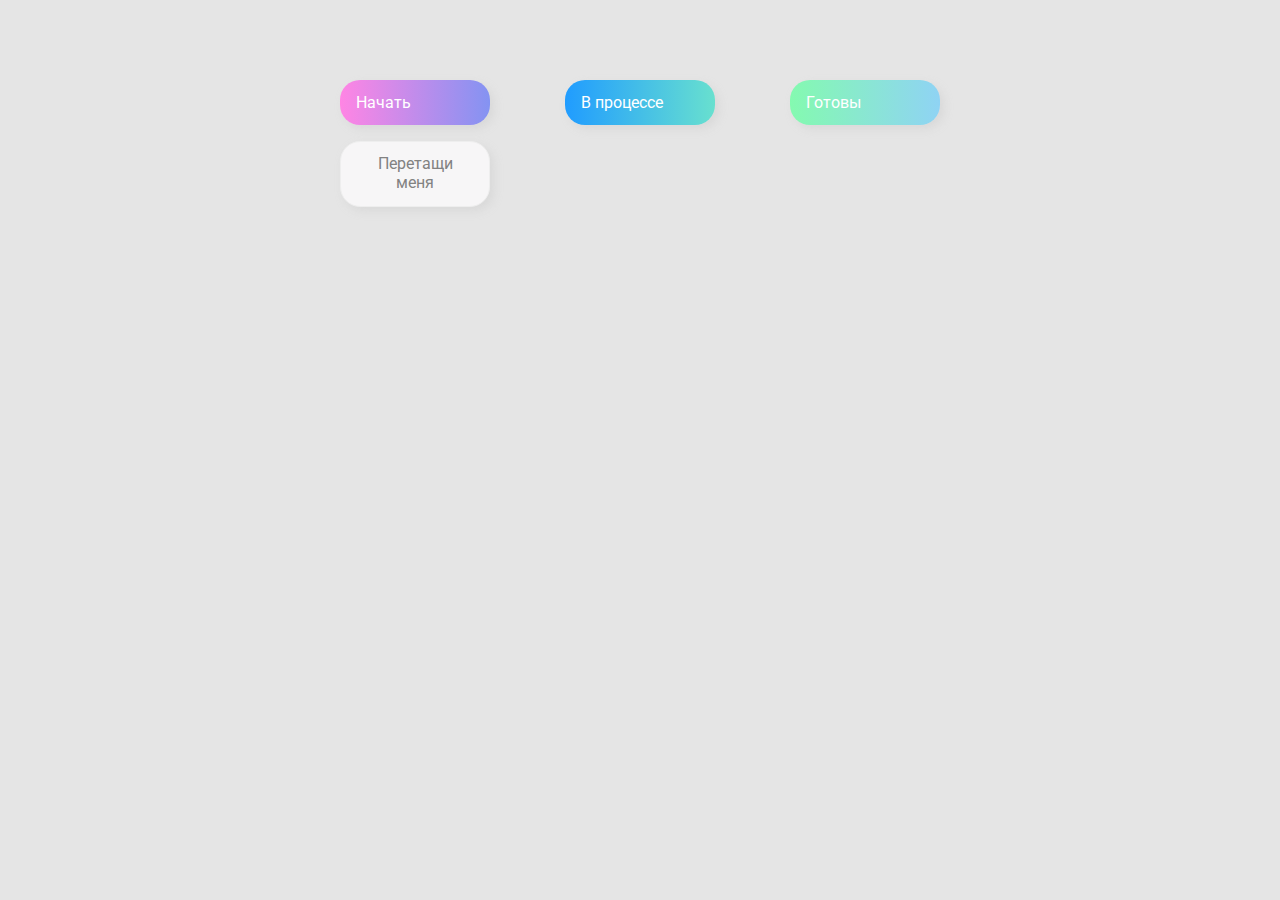
<file: marathon-drag&drop/index.html>
<!DOCTYPE html>
<html lang="ru">

<head>
  <meta charset="UTF-8" />
  <meta name="viewport" content="width=device-width, initial-scale=1.0" />
  <link rel="stylesheet" href="styles.css" />
  <title>Drag & Drop</title>
</head>

<body>
  <div>
    <div class="row">
      <div class="col-header start">Начать</div>
      <div class="col-header progress">В процессе</div>
      <div class="col-header done">Готовы</div>
    </div>

    <div class="row">
      <div class="placeholder">
        <div class="item" draggable="true">Перетащи меня</div>
      </div>
      <div class="placeholder"></div>
      <div class="placeholder"></div>
    </div>
  </div>
  <script src="index.js"></script>
</body>

</html>
</file>
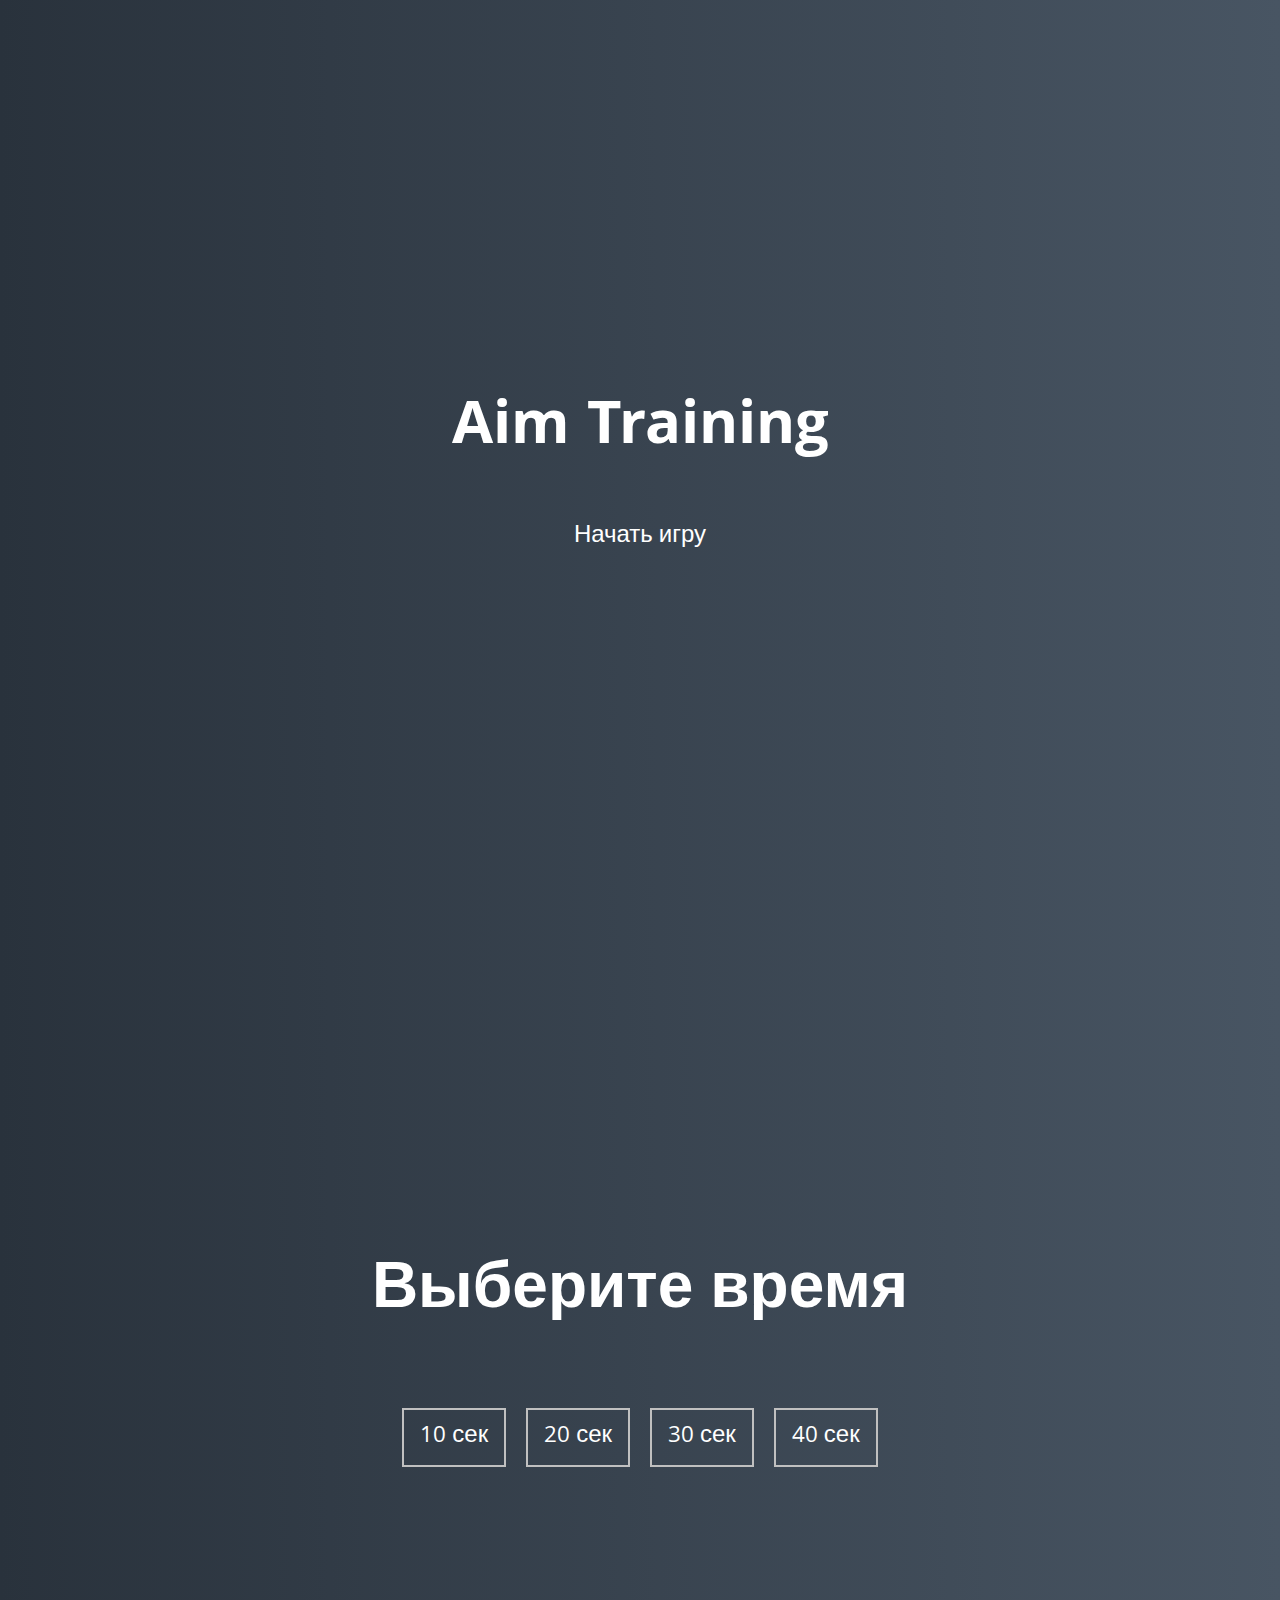
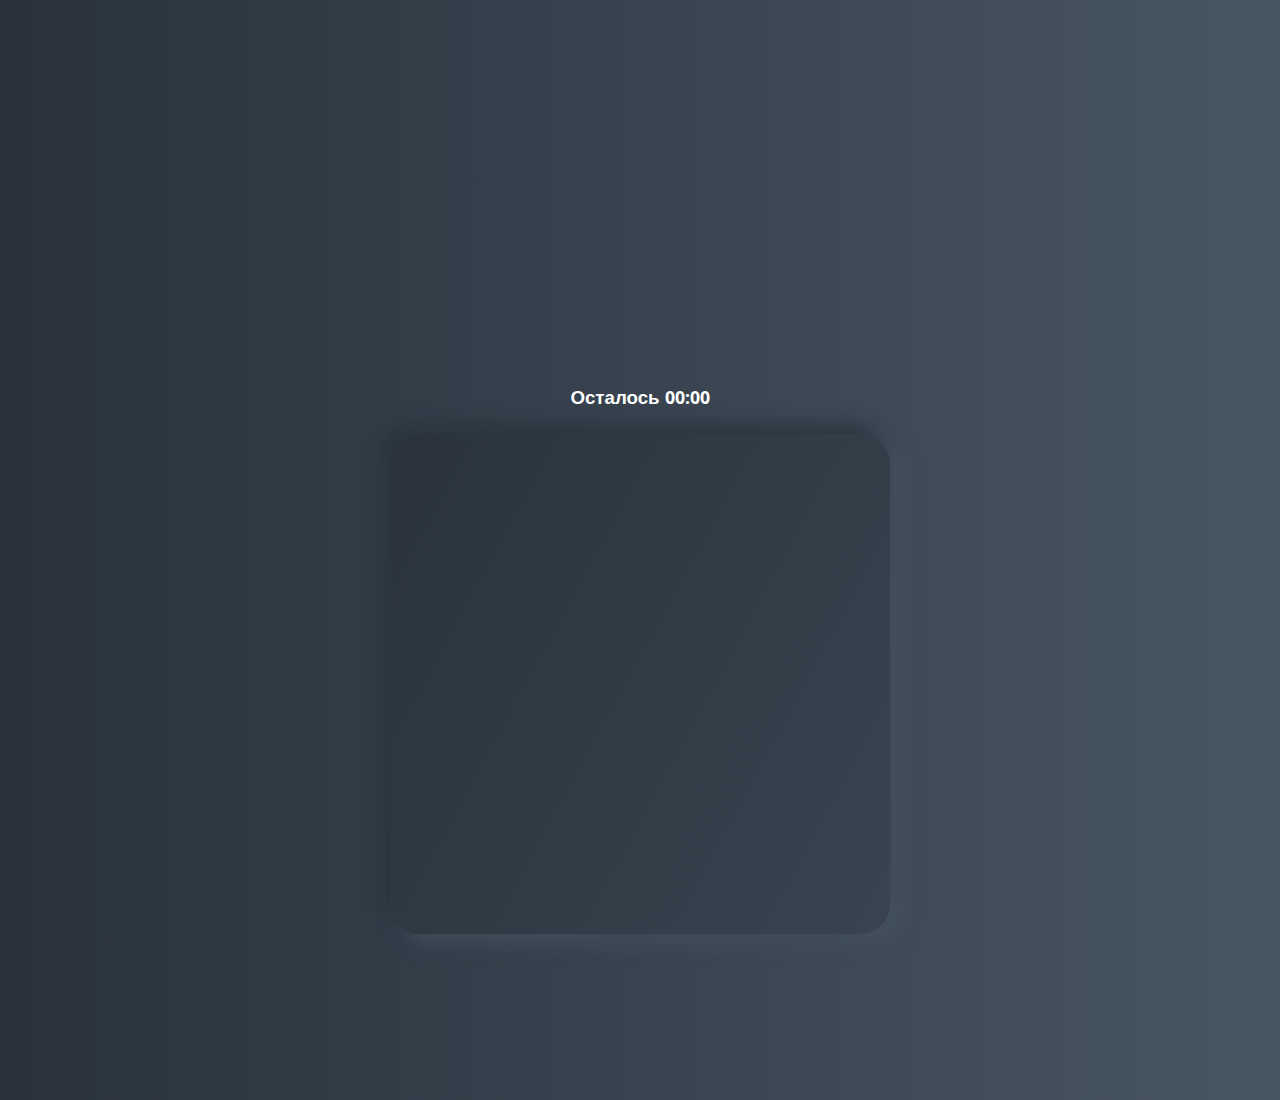
<file: marathon-mini-game2/index.html>
<!DOCTYPE html>
<html lang="en">

<head>
  <meta charset="UTF-8" />
  <meta name="viewport" content="width=device-width, initial-scale=1.0" />
  <link rel="stylesheet" href="styles.css" />
  <title>Aim Training</title>
</head>

<body>
  <div class="screen">
    <h1>Aim Training</h1>
    <a href="#" class="start">Начать игру</a>
  </div>

  <div class="screen">
    <h1>Выберите время</h1>
    <ul class="time-list">
      <li>
        <button class="time-btn" data-time="10">
          10 сек
        </button>
      </li>
      <li>
        <button class="time-btn" data-time="20">
          20 сек
        </button>
      </li>
      <li>
        <button class="time-btn" data-time="30">
          30 сек
        </button>
      </li>
      <li>
        <button class="time-btn" data-time="40">
          40 сек
        </button>
      </li>
    </ul>
  </div>

  <div class="screen">
    <h3>Осталось <span id="time">00:00</span></h3>
    <div class="board" id="board"></div>
  </div>
  <script src="index.js"></script>
</body>

</html>
</file>
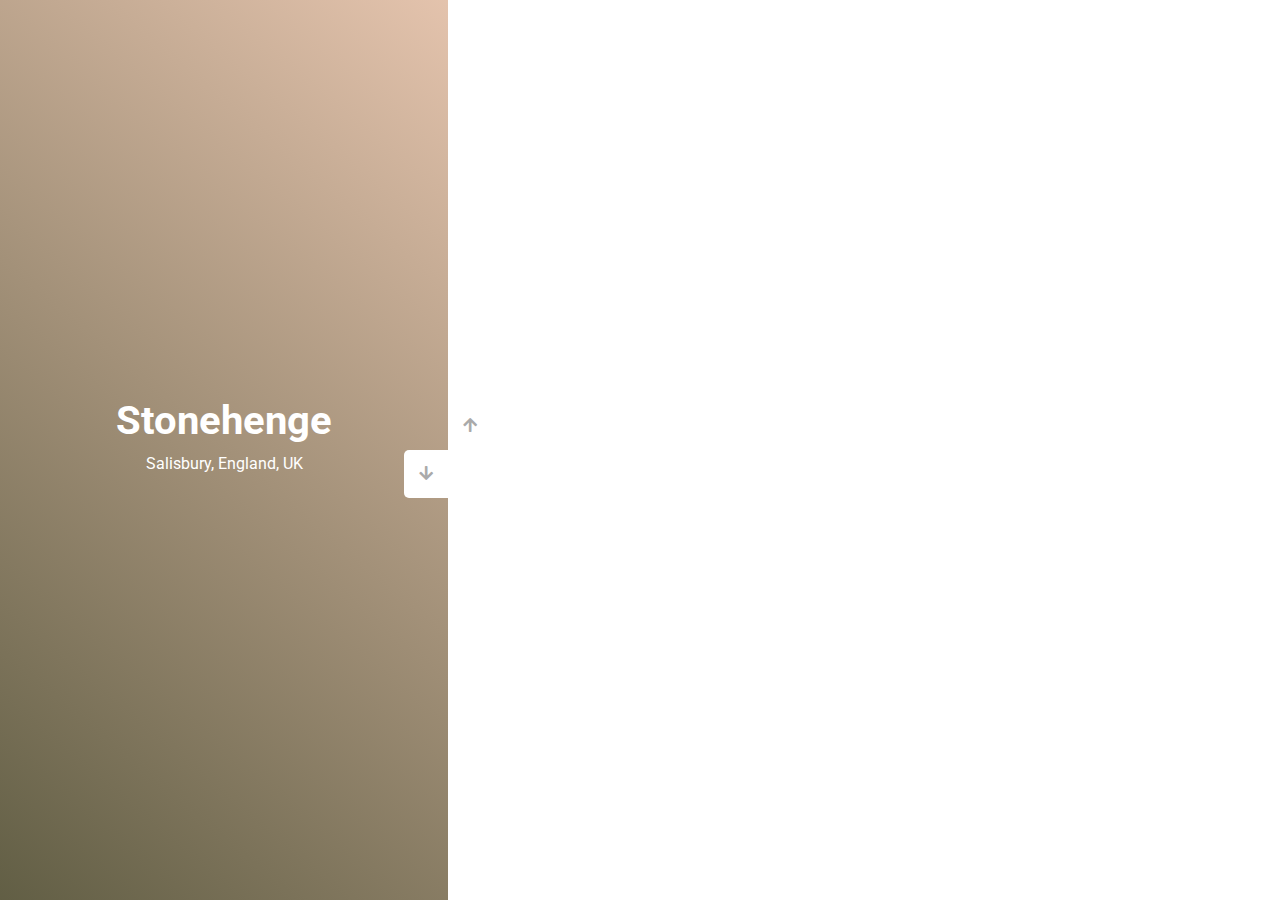
<file: marathon-slider/index.html>
<!DOCTYPE html>
<html lang="ru">

<head>
  <meta charset="UTF-8" />
  <meta name="viewport" content="width=device-width, initial-scale=1.0" />
  <link rel="stylesheet" href="https://cdnjs.cloudflare.com/ajax/libs/font-awesome/5.15.1/css/all.min.css" />
  <link rel="stylesheet" href="style.css" />
  <title>Slider</title>
</head>

<body>
  <div class="container">
    <div class="sidebar">
      <div style="
            background: linear-gradient(229.99deg, #d6e1fa -26%, #beb8b1 145%);
          ">
        <h1>Agra</h1>
        <p>Uttar Pradesh, India</p>
      </div>
      <div style="
            background: linear-gradient(215.32deg, #d1cad0 -1%, #556438 124%);
          ">
        <h1>Great Wall of China</h1>
        <p>China</p>
      </div>
      <div style="
            background: linear-gradient(221.87deg, #5a4f6f 1%, #6b4370 128%);
          ">
        <h1>Eiffel Tower</h1>
        <p>Paris, France</p>
      </div>
      <div style="
            background: linear-gradient(220.16deg, #eecbb5 -8%, #30381d 138%);
          ">
        <h1>Stonehenge</h1>
        <p>Salisbury, England, UK</p>
      </div>
    </div>
    <div class="main-slide">
      <div style="
            background-image: url('https://images.unsplash.com/photo-1599833975787-5c143f373c30?ixlib=rb-4.0.3&ixid=MnwxMjA3fDB8MHxwaG90by1wYWdlfHx8fGVufDB8fHx8&auto=format&fit=crop&w=1228&q=80');
          "></div>
      <div style="
            background-image: url('https://images.unsplash.com/photo-1543349689-9a4d426bee8e?ixlib=rb-4.0.3&ixid=MnwxMjA3fDB8MHxwaG90by1wYWdlfHx8fGVufDB8fHx8&auto=format&fit=crop&w=1101&q=80');
          "></div>
      <div style="
            background-image: url('https://images.unsplash.com/photo-1495361174397-84e5b61bb77f?ixlib=rb-4.0.3&ixid=MnwxMjA3fDB8MHxwaG90by1wYWdlfHx8fGVufDB8fHx8&auto=format&fit=crop&w=1170&q=80');
          "></div>
      <div style="
            background-image: url('https://images.unsplash.com/photo-1594822530787-629c38ba7887?ixlib=rb-4.0.3&ixid=MnwxMjA3fDB8MHxwaG90by1wYWdlfHx8fGVufDB8fHx8&auto=format&fit=crop&w=1195&q=80');
          "></div>
    </div>
    <div class="controls">
      <button class="down-button">
        <i class="fas fa-arrow-down"></i>
      </button>
      <button class="up-button">
        <i class="fas fa-arrow-up"></i>
      </button>
    </div>
  </div>
  <script src="index.js"></script>
</body>

</html>
</file>
<file: marathon-drag&drop/styles.css>
@import url("https://fonts.googleapis.com/css?family=Roboto&display=swap");

* {
  box-sizing: border-box;
}

body {
  font-family: "Roboto", sans-serif;
  background-color: #e5e5e5;
  display: flex;
  padding-top: 5rem;
  justify-content: center;
  overflow: hidden;
  margin: 0;
}

.row {
  display: flex;
  width: 600px;
  justify-content: space-between;
  margin-bottom: 1rem;
}

.col-header {
  width: 150px;
  box-shadow: 4px 4px 9px rgba(198, 198, 198, 0.36);
  border-radius: 20px;
  padding: 0.8rem 1rem;
  color: #fff;
}

.item {
  width: 150px;
  height: 66px;
  border: 1px solid #eee;
  box-shadow: 4px 4px 9px rgba(198, 198, 198, 0.36);
  border-radius: 20px;
  background: #f7f6f7;
  padding: 0.8rem 1rem;
  color: #828282;
  text-align: center;
  cursor: grab;
}

.item:active {
  cursor: grabbing;
}

.placeholder {
  width: 150px;
  height: 66px;
  border-radius: 20px;
}

.start {
  background: linear-gradient(90deg, #ff85e4 0%, #229efd 179.25%);
}

.progress {
  background: linear-gradient(90deg, #209cff 0%, #68e0cf 100%);
}

.done {
  background: linear-gradient(90deg, #84fab0 0%, #8fd3f4 100%);
}

.hold {
  background-color: #8ed7ed;
}

.hide {
  display: none;
}

.hovered {
  border: 2px solid #8ed7ed;
}
</file>
<file: marathon-mini-game2/styles.css>
@import url("https://fonts.googleapis.com/css?family=Khula&display=swap");

* {
  box-sizing: border-box;
}

body {
  color: #fff;
  font-family: "Khula", sans-serif;
  height: 100vh;
  overflow: hidden;
  margin: 0;
  text-align: center;
}

a {
  color: #fff;
  text-decoration: none;
}

a:hover {
  color: #16d9e3;
}

.start {
  font-size: 1.5rem;
}

h1 {
  line-height: 1.4;
  font-size: 4rem;
}

.screen {
  display: flex;
  flex-direction: column;
  align-items: center;
  justify-content: center;
  height: 100vh;
  width: 100vw;
  transition: margin 0.5s ease-out;
  background: linear-gradient(90deg, #29323c 0%, #485563 100%);
}

.screen.up {
  margin-top: -100vh;
}

.time-list {
  display: flex;
  flex-wrap: wrap;
  justify-content: center;
  list-style: none;
  padding: 0;
}

.time-list li {
  margin: 10px;
}

.time-btn {
  background-color: transparent;
  border: 2px solid #c0c0c0;
  color: #fff;
  cursor: pointer;
  font-family: inherit;
  padding: 0.5rem 1rem;
  font-size: 1.5rem;
}

.time-btn:hover {
  border: 2px solid #16d9e3;
  color: #16d9e3;
}

.hide {
  opacity: 0;
}

.primary {
  color: #16d9e3;
}

.board {
  display: flex;
  justify-content: center;
  align-items: center;
  position: relative;
  width: 500px;
  height: 500px;
  background: linear-gradient(118.38deg, #29323c -4.6%, #485563 200.44%);
  box-shadow: -8px -8px 20px #2a333d, 10px 7px 20px #475462;
  border-radius: 30px;
  overflow: hidden;
}

.circle {
  background: linear-gradient(90deg, #16d9e3 0%, #30c7ec 47%, #46aef7 100%);
  position: absolute;
  border-radius: 50%;
  cursor: pointer;
}
</file>
<file: marathon-slider/style.css>
@import url("https://fonts.googleapis.com/css?family=Roboto&display=swap");

* {
  box-sizing: border-box;
  margin: 0;
  padding: 0;
}

body {
  font-family: "Roboto", sans-serif;
  height: 100vh;
}

.container {
  position: relative;
  overflow: hidden;
  width: 100vw;
  height: 100vh;
}

.sidebar {
  height: 100%;
  width: 35%;
  position: absolute;
  top: 0;
  left: 0;
  transition: transform 0.5s ease-in-out;
}

.sidebar > div {
  height: 100%;
  width: 100%;
  display: flex;
  flex-direction: column;
  align-items: center;
  justify-content: center;
  color: #fff;
}

.sidebar h1 {
  font-size: 40px;
  margin-bottom: 10px;
  margin-top: -30px;
}

.main-slide {
  height: 100%;
  position: absolute;
  top: 0;
  left: 35%;
  width: 65%;
  transition: transform 0.5s ease-in-out;
}

.main-slide > div {
  background-repeat: no-repeat;
  background-size: cover;
  background-position: center center;
  height: 100%;
  width: 100%;
}

button {
  background-color: #fff;
  border: none;
  color: #aaa;
  cursor: pointer;
  font-size: 16px;
  padding: 15px;
}

button:hover {
  color: #222;
}

button:focus {
  outline: none;
}

.container .controls button {
  position: absolute;
  left: 35%;
  top: 50%;
  z-index: 100;
}

.container .controls .down-button {
  transform: translateX(-100%);
  border-top-left-radius: 5px;
  border-bottom-left-radius: 5px;
}

.container .controls .up-button {
  transform: translateY(-100%);
  border-top-right-radius: 5px;
  border-bottom-right-radius: 5px;
}
</file>
